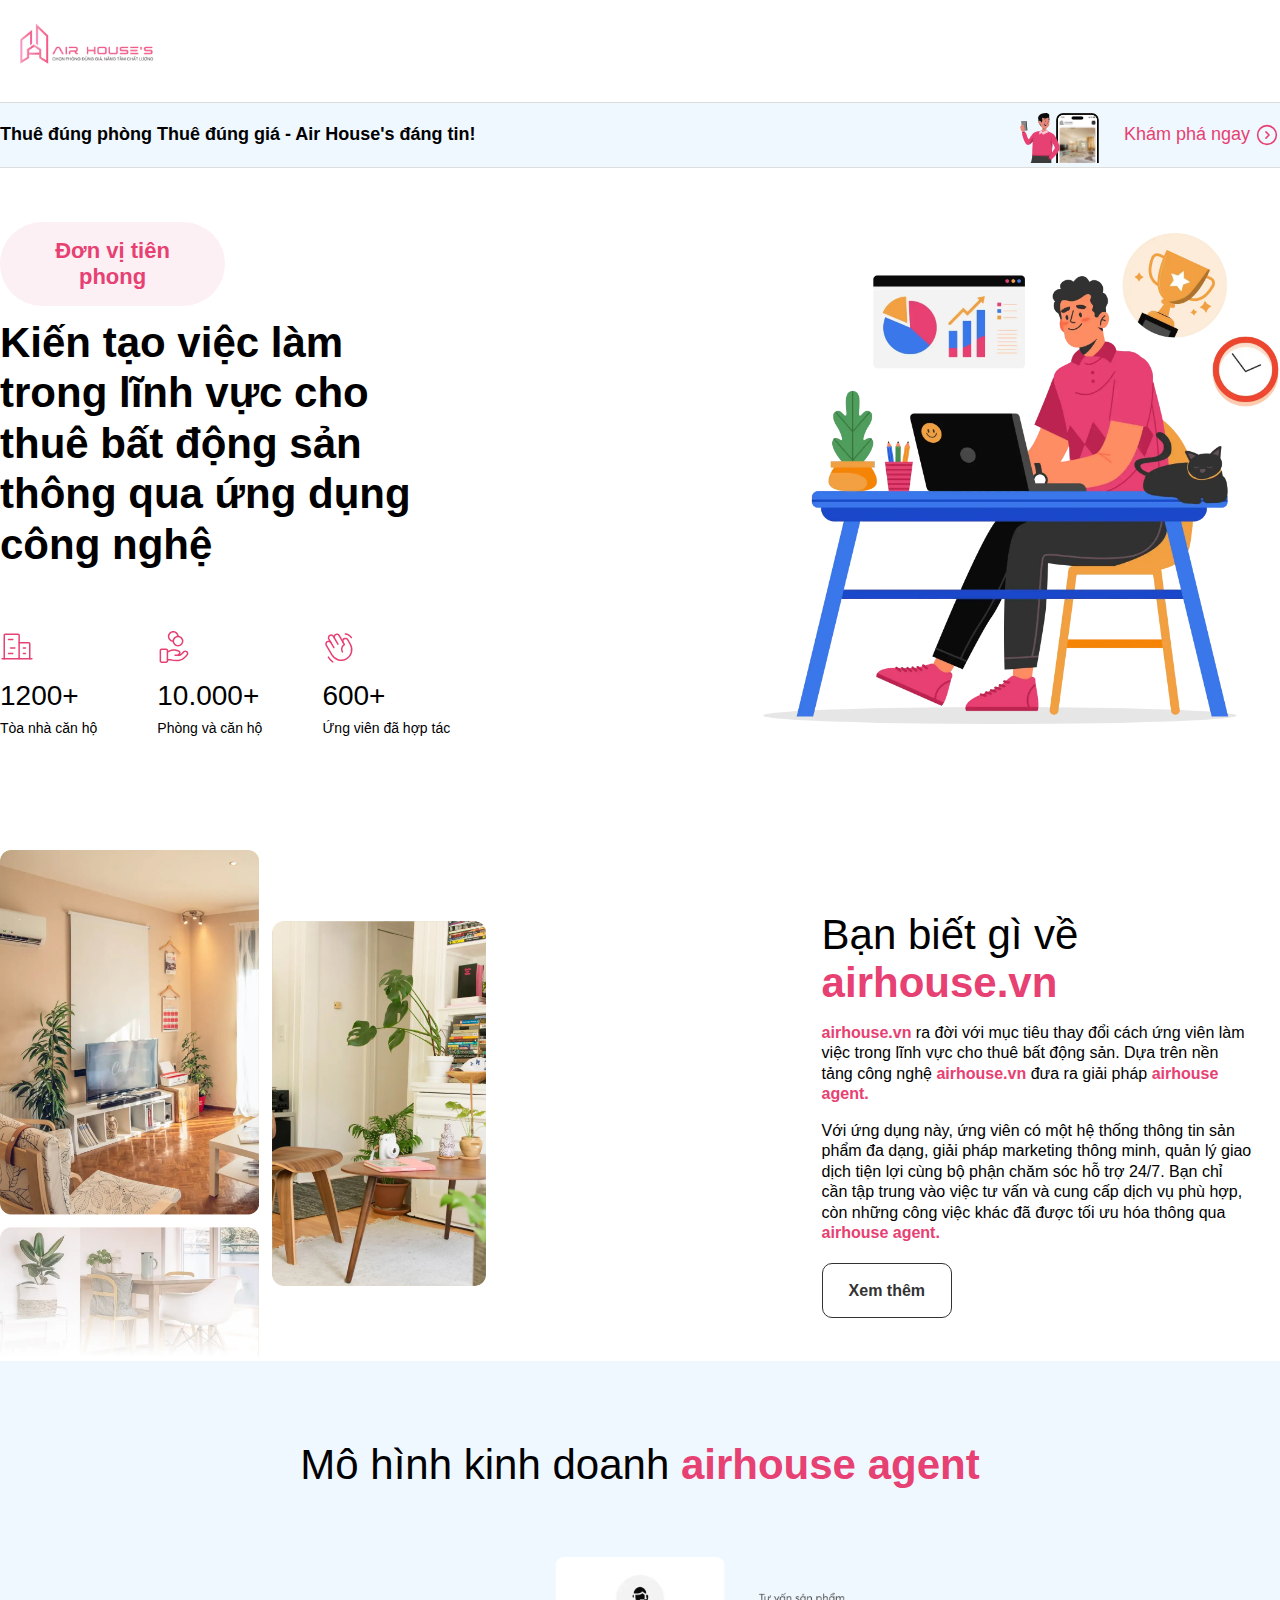
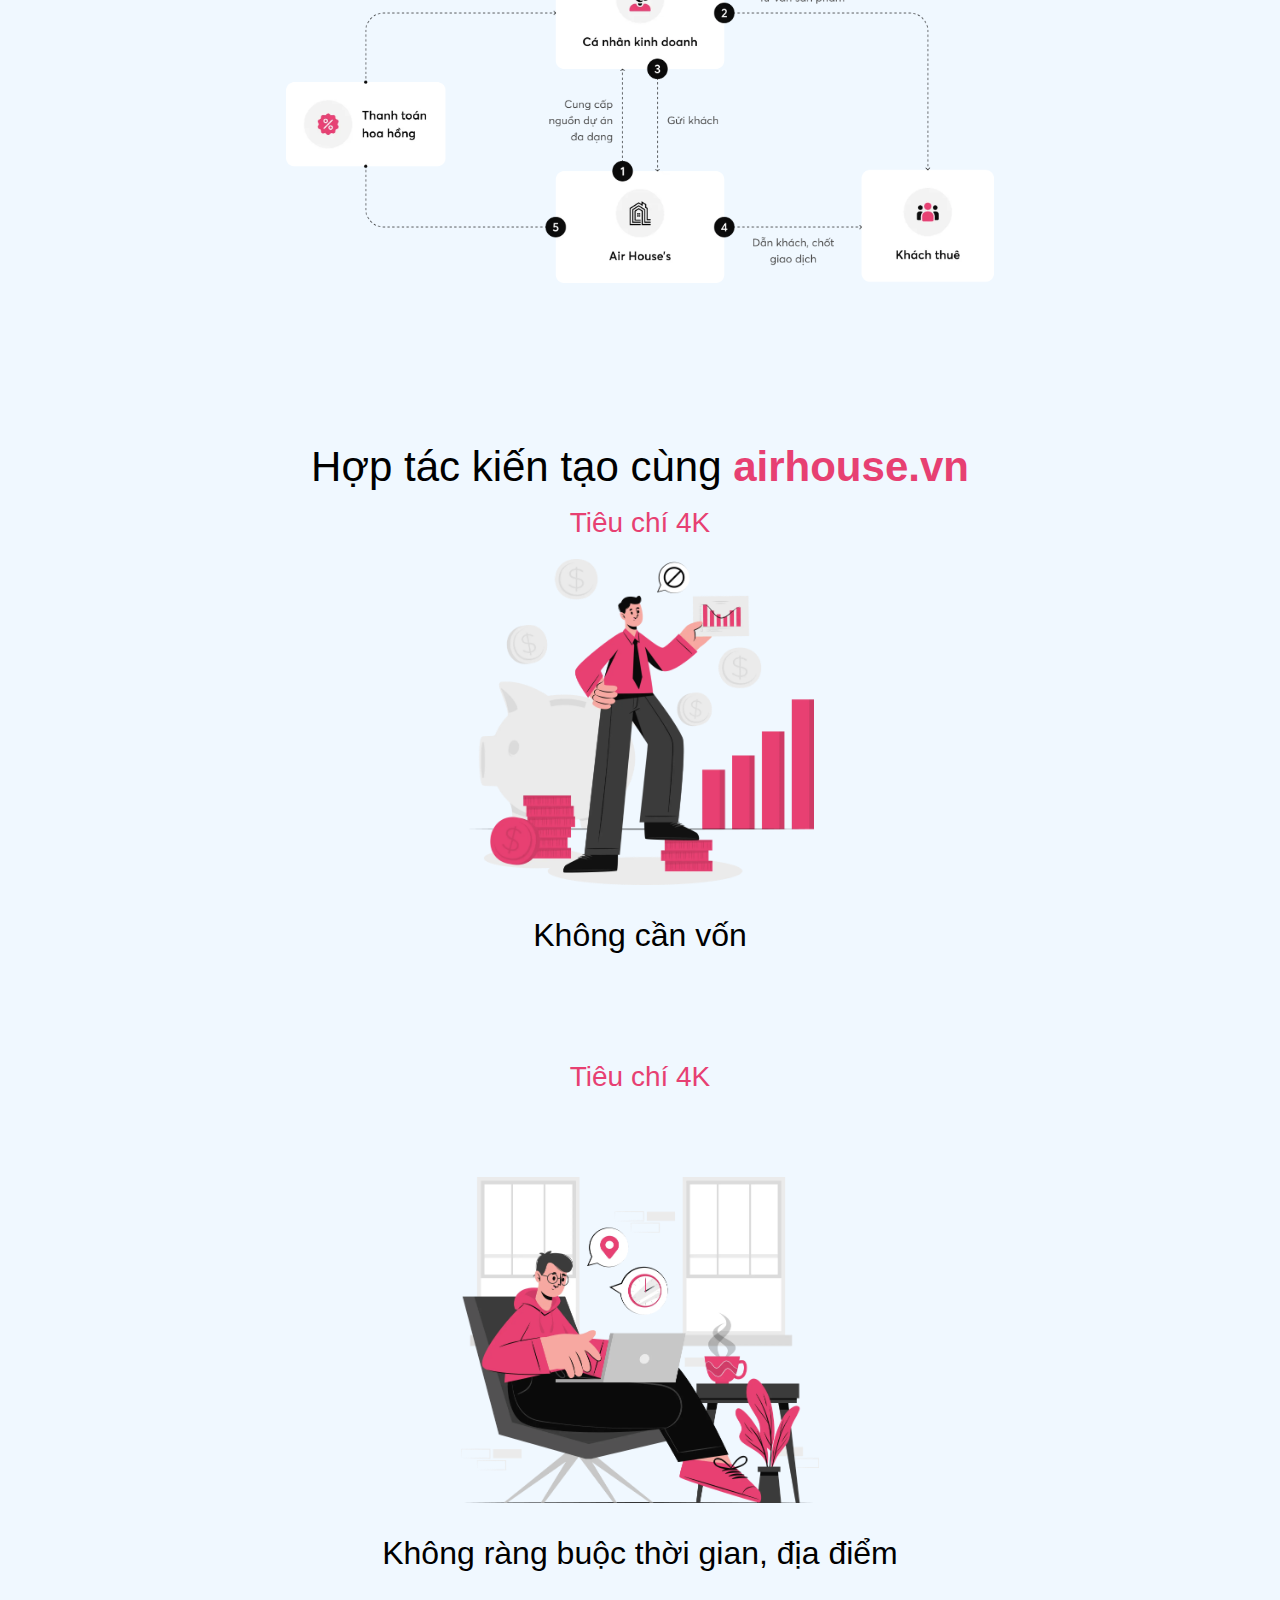
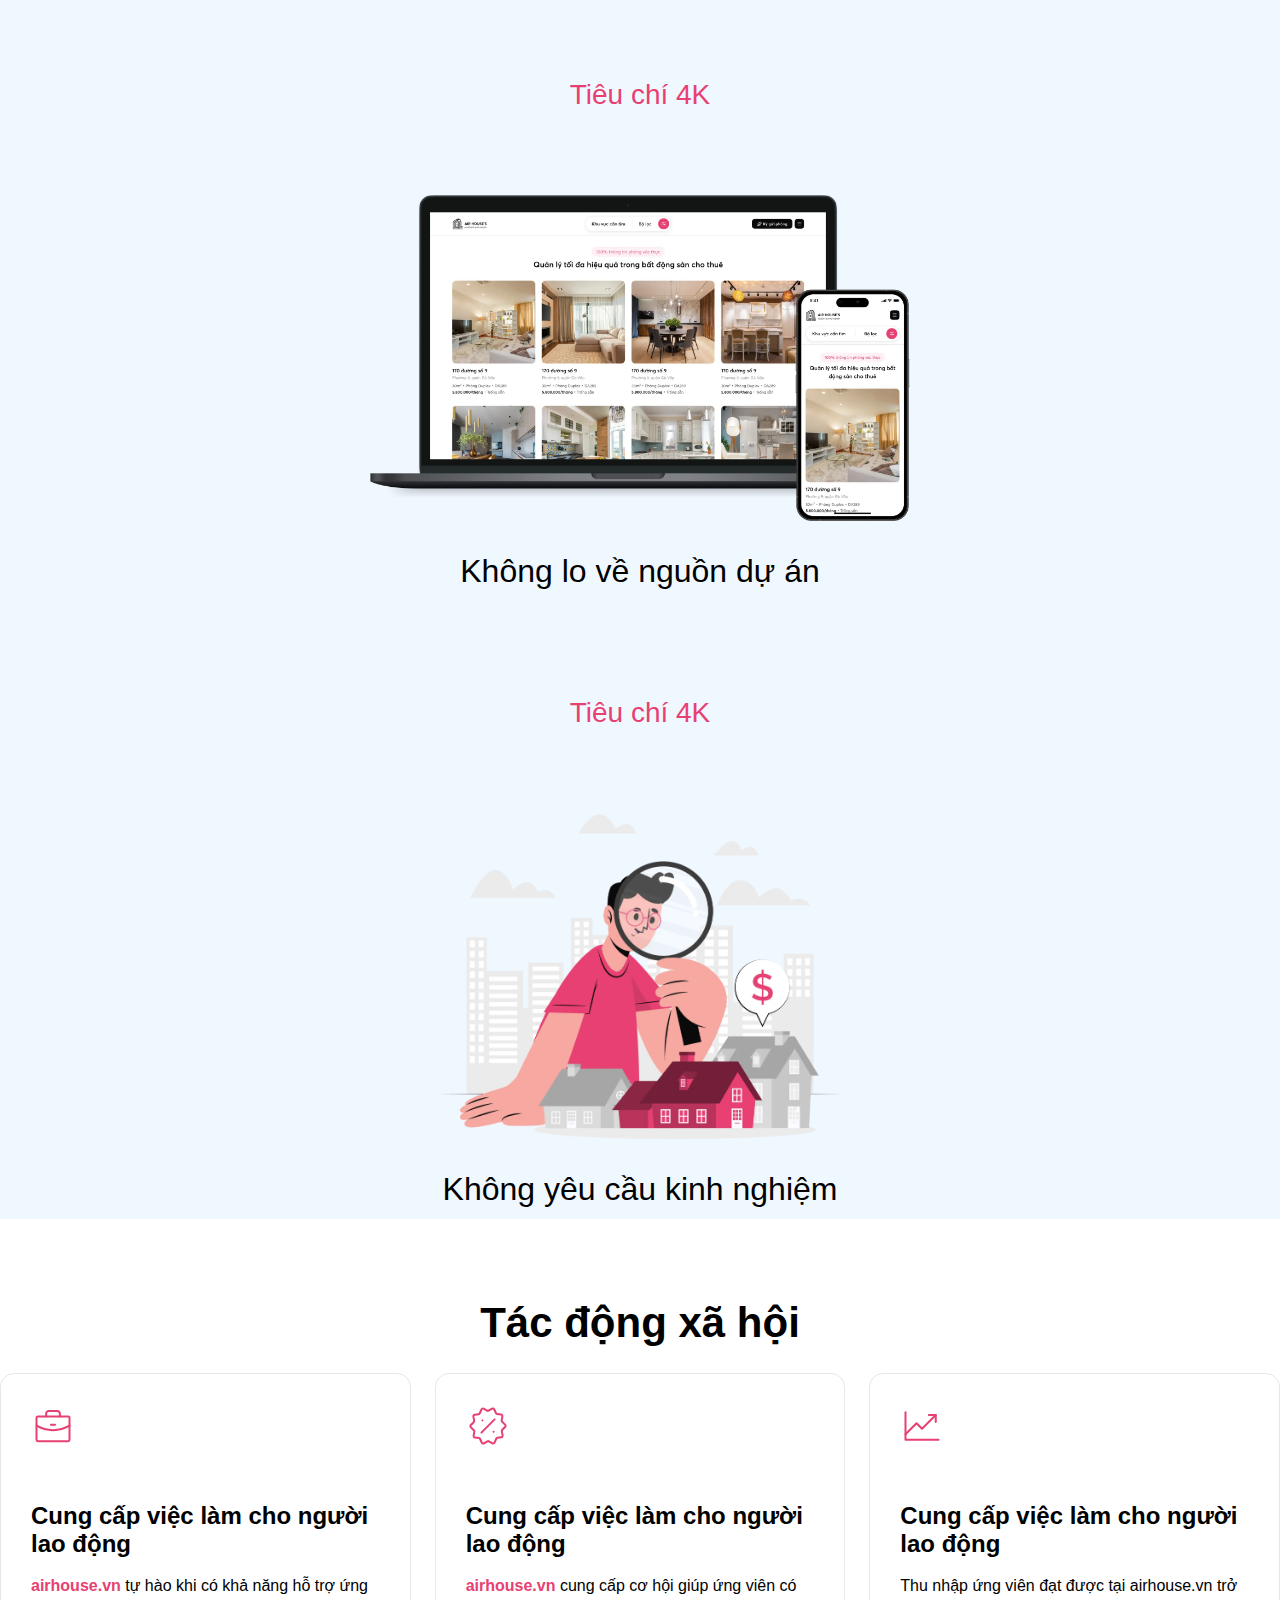
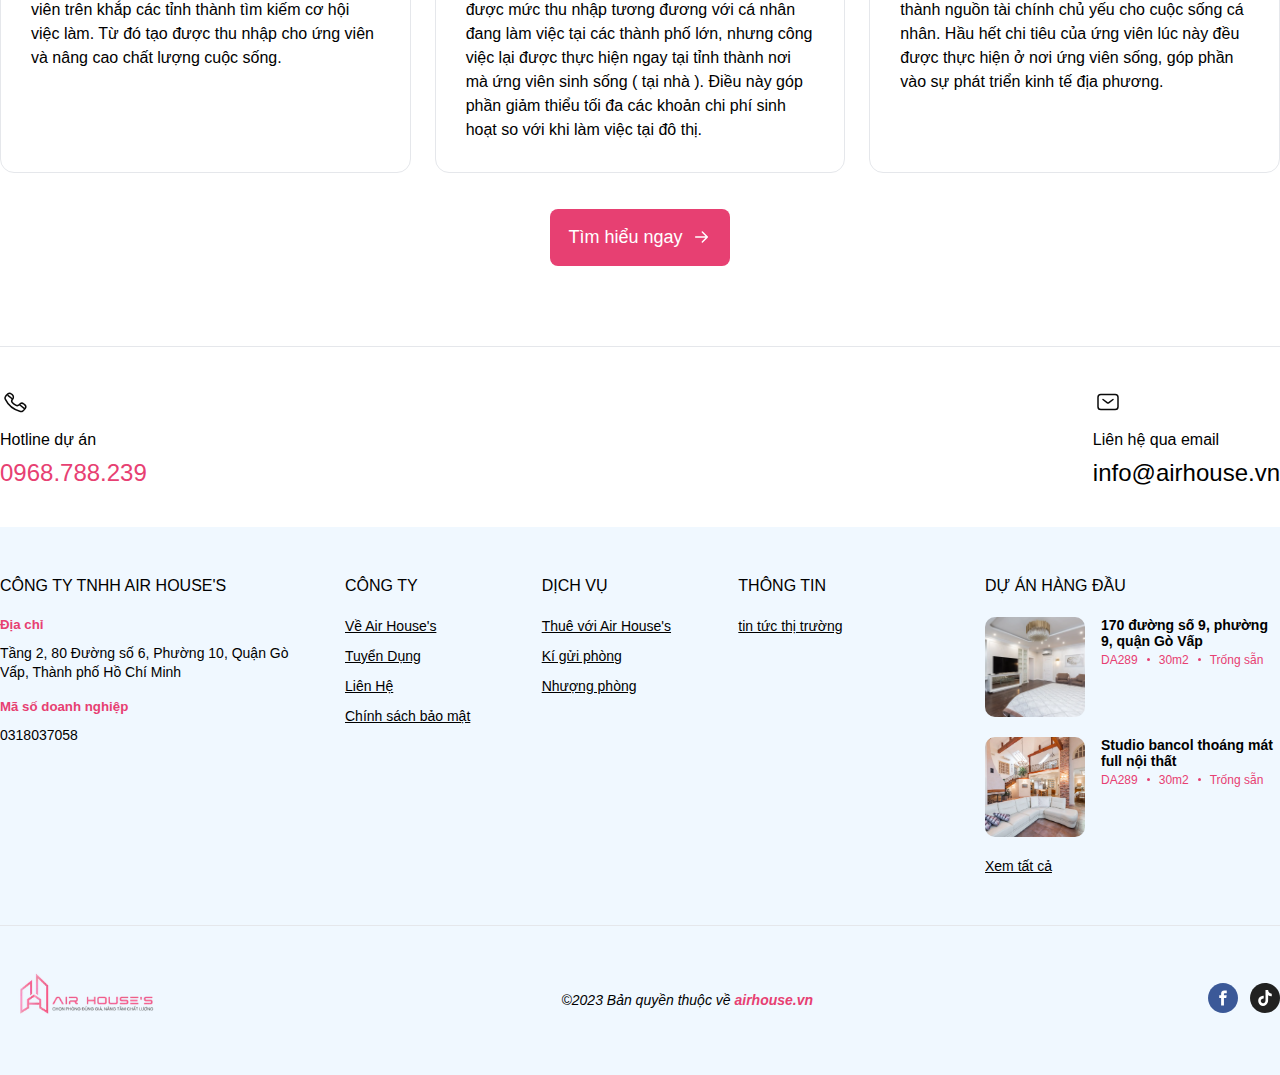
<file: Airhouse/index.html>
<!DOCTYPE html>
<html lang="en">
  <head>
    <meta charset="UTF-8" />
    <meta name="viewport" content="width=device-width, initial-scale=1.0" />
    <title>airhouse.vn</title>
    <link rel="stylesheet" href="main.css" />
    <link
      rel="stylesheet"
      href="https://cdnjs.cloudflare.com/ajax/libs/font-awesome/6.6.0/css/all.min.css"
      integrity="sha512-Kc323vGBEqzTmouAECnVceyQqyqdsSiqLQISBL29aUW4U/M7pSPA/gEUZQqv1cwx4OnYxTxve5UMg5GT6L4JJg=="
      crossorigin="anonymous"
      referrerpolicy="no-referrer"
    />
  </head>
  <body>
    <div class="container">
      <header>
        <div class="headerImg">
          <div class="img">
            <a href="#">
              <img
                src="./assets/image/header-logo-new.webp"
                alt="airhouse"
                width="175"
                height="65"
              />
            </a>
          </div>
        </div>
      </header>
      <div class="headerSticky">
        <div class="headerContent">
          <h3 class="heading">
            Thuê đúng phòng Thuê đúng giá - Air House's đáng tin!
          </h3>
          <div class="headerContent headerContent__img">
            <div class="imgNoise">
              <img
                src="./assets/image/noice-lllus.svg"
                alt="noice"
                width="80"
                height="50"
              />
            </div>
            <div class="headerNoice">
              <p>Khám phá ngay</p>
              <img
                src="./assets/image/arrow-rounded-right.svg"
                alt="arrow-rounded-right"
                width="26"
                height="26"
              />
            </div>
          </div>
        </div>
      </div>
      <div class="slider">
        <div class="sliderContent">
          <div class="itemsOne">
            <div class="itemButton">Đơn vị tiên phong</div>
            <div class="itemHeading">
              Kiến tạo việc làm trong lĩnh vực cho thuê bất động sản thông qua
              ứng dụng công nghệ
            </div>
            <div class="itemIcons">
              <div class="icons">
                <img
                  src="./assets/image/icon1.svg"
                  alt="icon1"
                  width="34"
                  height="34"
                />
                <h3>1200+</h3>
                <p>Tòa nhà căn hộ</p>
              </div>
              <div class="icons">
                <img
                  src="./assets/image/icon2.svg"
                  alt="icon1"
                  width="34"
                  height="34"
                />
                <h3>10.000+</h3>
                <p>Phòng và căn hộ</p>
              </div>
              <div class="icons">
                <img
                  src="./assets/image/icon3.svg"
                  alt="icon1"
                  width="34"
                  height="34"
                />
                <h3>600+</h3>
                <p>Ứng viên đã hợp tác</p>
              </div>
            </div>
          </div>
          <div class="itemsTwo">
            <img src="./assets/image/slider.webp" alt="slider" />
          </div>
        </div>
      </div>
      <div class="sliderOne">
        <div class="sliderContentOne">
          <div class="contentLeft">
            <img src="./assets/image/banner1.webp" alt="slider" />
          </div>
        </div>
        <div class="content">
          <div class="contentHeading">
            Bạn biết gì về <span>airhouse.vn</span>
          </div>
          <p>
            <span>airhouse.vn</span> ra đời với mục tiêu thay đổi cách ứng viên
            làm việc trong lĩnh vực cho thuê bất động sản. Dựa trên nền tảng
            công nghệ <span>airhouse.vn</span> đưa ra giải pháp
            <span>airhouse agent.</span>
          </p>
          <p>
            Với ứng dụng này, ứng viên có một hệ thống thông tin sản phẩm đa
            dạng, giải pháp marketing thông minh, quản lý giao dịch tiện lợi
            cùng bộ phận chăm sóc hỗ trợ 24/7. Bạn chỉ cần tập trung vào việc tư
            vấn và cung cấp dịch vụ phù hợp, còn những công việc khác đã được
            tối ưu hóa thông qua
            <span>airhouse agent.</span>
          </p>
          <div class="contentButton">
            <a href="#">Xem thêm</a>
          </div>
        </div>
      </div>
      <div class="model">
        <div class="businessModel">
          <div class="modelContent">
            <div class="modelHeading">
              Mô hình kinh doanh <span>airhouse agent</span>
            </div>
            <div class="image">
              <img src="./assets/image/h2.webp" alt="h2" />
            </div>
          </div>
        </div>
        <div class="businessModel">
          <div class="modelContent">
            <div class="modelHeading">
              Hợp tác kiến tạo cùng <span>airhouse.vn</span>
            </div>
            <div class="criteria">Tiêu chí 4K</div>
            <div class="image">
              <img src="./assets/image/h1.webp" alt="h1" />
              <p class="para">Không cần vốn</p>
            </div>
          </div>
        </div>
        <div class="businessModel">
          <div class="modelContent">
            <div class="criteria">Tiêu chí 4K</div>
            <div class="image">
              <img src="./assets/image/h3.webp" alt="h1" />
              <p class="para">Không ràng buộc thời gian, địa điểm</p>
            </div>
          </div>
        </div>
        <div class="businessModel">
          <div class="modelContent">
            <div class="criteria">Tiêu chí 4K</div>
            <div class="image">
              <img src="./assets/image/h4.webp" alt="h1" />
              <p class="para">Không lo về nguồn dự án</p>
            </div>
          </div>
        </div>
        <div class="businessModel">
          <div class="modelContent">
            <div class="criteria">Tiêu chí 4K</div>
            <div class="image">
              <img src="./assets/image/h5.webp" alt="h1" />
              <p class="para">Không yêu cầu kinh nghiệm</p>
            </div>
          </div>
        </div>
      </div>
      <div class="society">
        <h2>Tác động xã hội</h2>
        <div class="box">
          <div class="box-society">
            <div class="society-item">
              <img
                src="./assets/image/box1.svg"
                alt="box1"
                width="44"
                height="44"
              />
              <h4>Cung cấp việc làm cho người lao động</h4>
              <p>
                <span>airhouse.vn</span> tự hào khi có khả năng hỗ trợ ứng viên
                trên khắp các tỉnh thành tìm kiếm cơ hội việc làm. Từ đó tạo
                được thu nhập cho ứng viên và nâng cao chất lượng cuộc sống.
              </p>
            </div>
          </div>
          <div class="box-society">
            <div class="society-item">
              <img
                src="./assets/image/box2.svg"
                alt="box1"
                width="44"
                height="44"
              />
              <h4>Cung cấp việc làm cho người lao động</h4>
              <p>
                <span>airhouse.vn</span> cung cấp cơ hội giúp ứng viên có được
                mức thu nhập tương đương với cá nhân đang làm việc tại các thành
                phố lớn, nhưng công việc lại được thực hiện ngay tại tỉnh thành
                nơi mà ứng viên sinh sống ( tại nhà ). Điều này góp phần giảm
                thiểu tối đa các khoản chi phí sinh hoạt so với khi làm việc tại
                đô thị.
              </p>
            </div>
          </div>
          <div class="box-society">
            <div class="society-item">
              <img
                src="./assets/image/box3.svg"
                alt="box1"
                width="44"
                height="44"
              />
              <h4>Cung cấp việc làm cho người lao động</h4>
              <p>
                Thu nhập ứng viên đạt được tại airhouse.vn trở thành nguồn tài
                chính chủ yếu cho cuộc sống cá nhân. Hầu hết chi tiêu của ứng
                viên lúc này đều được thực hiện ở nơi ứng viên sống, góp phần
                vào sự phát triển kinh tế địa phương.
              </p>
            </div>
          </div>
        </div>
        <div class="society-button">
          <button>
            Tìm hiểu ngay
            <img src="./assets/image/arrow-right.svg" alt="arrow-right" />
          </button>
        </div>
      </div>
      <footer>
        <div class="footer-top">
          <div class="footer-box">
            <img src="./assets/image/footer1.svg" alt="footer">
            <p>Hotline dự án</p>
            <h2 class="hotline">0968.788.239</h2>
          </div>
          <div class="footer-box">
            <img src="./assets/image/footer2.svg" alt="footer">
            <p>Liên hệ qua email</p>
            <h2>info@airhouse.vn</h2>
          </div>
        </div>
        <div class="footer-bottom">
          <div class="footer-content">
            <div class="footer-info">
              <h4>công ty tnhh air house's</h4>
              <div class="info-item">
                <h5>Địa chỉ</h5>
                <p>Tầng 2, 80 Đường số 6, Phường 10, Quận Gò Vấp, Thành phố Hồ Chí Minh</p>
              </div>
              <div class="info-item">
                <h5>Mã số doanh nghiệp</h5>
                <p>0318037058</p>
              </div>
            </div>
            <div class="footer-cate">
              <div class="cate-item">
                <h4>công ty</h4>
                <ul>
                  <li><a href="#">Về Air House's</a></li>
                  <li><a href="#">Tuyển Dụng </a></li>
                  <li><a href="#">Liên Hệ</a></li>
                  <li><a href="#">Chính sách bảo mật</a></li>
                </ul>
              </div>
              <div class="cate-item">
                <h4>dịch vụ</h4>
                <ul>
                  <li><a href="#">Thuê với Air House's</a></li>
                  <li><a href="#">Kí gửi phòng</a></li>
                  <li><a href="#">Nhượng phòng</a></li>
                </ul>
              </div>
              <div class="cate-item">
                <h4>thông tin</h4>
                <ul>
                  <li><a href="#">tin tức thị trường</a></li>
                </ul>
              </div>
            </div>
            <div class="footer-project">
              <h4>dự án hàng đầu</h4>
              <div class="project">
                <div class="project-item">
                  <div class="items-img">
                    <img src="./assets/image/footer3.webp" alt="footer">
                  </div>
                  <div class="project-info">
                    <p>170 đường số 9, phường 9, quận Gò Vấp</p>
                    <div class="items">
                      <p>DA289</p>
                      <div class="round"></div>
                      <p>30m2</p>
                      <div class="round"></div>
                      <p>Trống sẵn</p>
                    </div>
                  </div>
                </div>
              </div>
              <div class="project">
                <div class="project-item">
                  <div class="items-img">
                    <img src="./assets/image/footer4.webp" alt="footer">
                  </div>
                  <div class="project-info">
                    <p>Studio bancol thoáng mát full nội thất</p>
                    <div class="items">
                      <p>DA289</p>
                      <div class="round"></div>
                      <p>30m2</p>
                      <div class="round"></div>
                      <p>Trống sẵn</p>
                    </div>
                  </div>
                </div>
              </div>
              <a href="#">Xem tất cả</a>
            </div>
          </div>
          <div class="footer-top">
            <div class="footer-box">
              <a href="#">
                <img
                  src="./assets/image/header-logo-new.webp"
                  alt="airhouse"
                  width="175"
                  height="65"
                />
              </a>
            </div>
            <div class="footer-box">
              <p class="airhouse">©2023 Bản quyền thuộc về <span>airhouse.vn</span></p>
            </div>
            <div class="footer-box">
              <div class="items-img">
                <img src="./assets/image/facebook.svg" alt="fb" width="30" height="30">
                <img src="./assets/image/tiktok.svg" alt="tt" width="30" height="30">
              </div>
            </div>
          </div>
        </div>
      </footer>
    </div>
  </body>
</html>
</file>
<file: Airhouse/main.css>
* {
    margin: 0;
    padding: 0;
    box-sizing: border-box;
}

:root {
    --airhouse-color: #e74072; 
    --airhouse-fontSize: 42px;
    --airhouse-fontWeight: 600;
    --airhouse-background: #f0f8ff;
}

.container {
    font-family: sans-serif, 'Times New Roman';
}
.headerImg {
    padding: 16px 0;
}
.img {
    font-size: .875rem;
    line-height: 1.25rem;
}
.img a {
    display: block;
    width: 100%;
}
.img img {
    max-width: 100%;
    height: auto;
}
.headerSticky {
    position: sticky;
    top: 0;
    z-index: 30;
}
.headerContent {
    display: flex;
    justify-content: space-between;
    align-items: center;
    gap: 24px;
    background: var(--airhouse-background);
    border-top: 1px solid #ddd;
    border-bottom: 1px solid #ddd;
}
.headerContent__img {
    border-top: none;
    border-bottom: none;
}
.heading {
    font-size: 18px;
    font-weight: var(--airhouse-fontWeight);
}
.headerNoice {
    display: flex;
    align-items: center;
    gap: 4px;
}
.imgNoise {
    margin-top: 10px;
}
.headerNoice {
    font-size: 18px;
    font-weight: normal;
    color: var(--airhouse-color);
}
.sliderContent {
    display: flex;
    gap: 60px;
    padding: 54px 0;
}
.itemsOne {
    display: flex;
    flex-direction: column;
}
.itemButton {
    width: 32%;
    background: #fdf0f4;
    text-align: center;
    color: var(--airhouse-color);
    font-size: 22px;
    font-weight: var(--airhouse-fontWeight);
    padding: 16px 24px;
    border-radius: 50px;
}
.itemHeading {
    width: 62%;
    margin-top: 12px;
    margin-bottom: 60px;
    font-size: var(--airhouse-fontSize);
    line-height: 120%;
    font-weight: var(--airhouse-fontWeight);
}
.itemIcons {
    display: flex;
    gap: 60px;
}
.itemIcons h3 {
    font-size: 28px;
    margin-top: 12px;
    font-weight: 500;
}
.itemIcons p {
    font-size: 14px;
    margin-top: 8px;
    font-weight: 500;
}
.itemsTwo {
    position: relative;
    width: 100%;
}
.itemsTwo img {
    position: absolute;
    height: 100%;
    width: 100%;
    inset: 0px;
    object-fit: contain;
    color: transparent;
}
.sliderOne {
    display: flex;
    align-items: center;
    gap: 35%;
    padding-top: 60px;
}
.contentLeft {
    display: block;
    width: 100%;
}
.contentLeft img {
    max-width: 130%;
    object-fit: contain;
    color: transparent;
}
.contentHeading {
    font-size: var(--airhouse-fontSize);
}
.content span {
    color: var(--airhouse-color);
    font-weight: var(--airhouse-fontWeight);
}
.content p {
    width: 94%;
    font-size: 16px;
    margin-top: 16px;
    line-height: 128%;
}
.contentButton {
    margin-top: 38px;
}
.contentButton a {
    text-decoration: none;
    padding: 18px 26px;
    border: 1px solid #333;
    border-radius: 10px;
    color: #333;
    font-weight: var(--airhouse-fontWeight);
}
.model {
    background: var(--airhouse-background);
}
.businessModel {
    padding: 80px 0;
}
.modelContent {
    position: relative;
    width: 100%;
    height: 442px;
}
.modelContent .image {
    position: absolute;
    left: 0;
    right: 0;
    top: 100px;
    bottom: 0;
    padding-top: 16px;
}
.modelContent img {
    width: 100%;
    height: 100%;
    object-fit: contain;
    color: transparent;
}
.modelContent .criteria{
    text-align: center;
    font-size: 28px;
    color: var(--airhouse-color);
    margin-top: 16px;
}
.modelContent .para {
    text-align: center;
    font-size: 32px;
    margin-top: 28px;
}
.modelHeading {
    font-size: var(--airhouse-fontSize);
    text-align: center;
}
.modelContent span {
    color: var(--airhouse-color);
    font-weight: var(--airhouse-fontWeight);
}
.society {
    padding: 80px 0; 
}
.society h2 {
    text-align: center;
    font-size: var(--airhouse-fontSize);
    margin-bottom: 26px;
}
.box {
    display: flex;
    gap: 24px;
}
.box-society {
    flex: 1;
    padding: 30px;
    border: 1px solid #e5e7eb;
    border-radius: 14px;
}
.box-society h4 {
    font-size: 24px;
    margin: 50px 0 16px 0;
}
.box-society span {
    color: var(--airhouse-color);
    font-weight: var(--airhouse-fontWeight);
}
.box-society p {
    line-height: 150%;
}
.society-button {
    margin-top: 36px;
    display: flex;
    justify-content: center;
}
.society-button button {
    padding: 18px;
    display: flex;
    align-items: center;
    gap: 8px;
    background: #e74072;
    color: #fff;
    font-size: 18px;
    cursor: pointer;
    border-radius: 8px;
    border: none;
}
footer {
    border-top: 1px solid #e5e7eb;
}
.footer-top {
    display: flex;
    justify-content: space-between;
    align-items: center;
    padding: 40px 0;
}
.footer-top p {
    margin: 10px 0;
}
.footer-top h2 {
    font-weight: 500;
}
.footer-top .airhouse {
    font-size: 14px;
    font-style: italic;
}
.footer-top span {
    color: var(--airhouse-color);
    font-weight: var(--airhouse-fontWeight);
}
.footer-top .items-img img {
    margin-left: 8px;
}
.footer-top .hotline {
    color: var(--airhouse-color);
}
.footer-bottom {
    background: var(--airhouse-background);
}
.footer-content {
    display: flex; 
    gap: 50px;
    padding: 50px 0;
    border-bottom: 1px solid #e5e7eb;
}
.footer-content h4 {
    text-transform: uppercase;
    font-weight: 500;
    margin-bottom: 22px;
}
.footer-info {
    flex: 1;
}
.info-item {
    margin-bottom: 16px;
}
.footer-info h5 {
    color: var(--airhouse-color);
    margin-bottom: 12px;
}
.footer-info p {
    font-size: 14px;
    line-height: 140%;
    font-weight: normal;
}
.footer-cate {
    flex: 2;
    display: flex;
}
.cate-item {
    flex: 1;
}
.cate-item ul {
    list-style: none;
}
.cate-item li {
    margin-bottom: 12px;
}
.cate-item a {
    font-size: 14px;
    color: #000;
}
.footer-project {
    flex: 1;
}
.footer-project a {
    font-size: 14px;
    color: #000;
}
.project {
    margin-bottom: 16px;
}
.project-item {
    display: flex;
    gap: 16px;
}
.project-info .items {
    display: flex;
    gap: 4px;
}
.project-info p {
    font-size: 14px;
    font-weight: bolder;
    margin-bottom: 4px;
}
.project-info .items p {
    color: var(--airhouse-color);
    font-size: 12px;
    font-weight: normal;
}
.project-info .round {
    width: 3px;
    height: 3px;
    background-color: var(--airhouse-color);
    border-radius: 50%;
    margin: 5px;
}
.project .items-img img {
    height: 100px;
    width: 100px;
    object-fit: cover;
    color: transparent;
    border-radius: 10px;
}

@media only screen and (max-width: 600px), (max-width: 768px), (max-width: 992px) {
    .headerImg {
        max-width: 700px;
        margin: 0 auto;
    }
    .headerContent {
        flex-direction: column;
        gap: 0;
    }
    .headerContent .heading {
        font-size: 14px;
        margin-top: 12px;
    }
    .headerContent__img {
        display: flex;
        flex-direction: row;
        gap: 12px;
    }
    .imgNoise {
        margin-top: 0;
    }
    .imgNoise img {
        width: 54px;
    }
    .headerNoice p {
        font-size: 14px;
    }
    .headerNoice img {
        width: 16px;
    }
    .slider {
        max-width: 700px;
        margin: 0 auto;
    }
    .sliderContent {
        flex-direction: column;
    }
    .itemButton {
        margin: 0 auto;
        width: 30%;
        font-size: 16px;
        padding: 12px;
    }
    .itemHeading {
        margin: 0 auto;
        font-size: 28px;
        text-align: center;
        margin-top: 16px;
        font-weight: 500;
    }
    .itemIcons {
        justify-content: center;
        margin-top: 16px;
    }
    .icons {
        text-align: center;
    }
    .itemsTwo {
        text-align: center;
    }
    .itemsTwo img {
        position: relative;
        height: 100%;
        width: 50%;
        inset: 0px;
        object-fit: contain;
        color: transparent;
    }
    .sliderOne {
        max-width: 700px;
        margin: 0 auto;
        flex-direction: column-reverse;
        gap: 60px;
    }
    .content p {
        width: 82%;
        font-size: 14px;
        padding-top: 14px;
        margin: 0 auto;
    }
    .contentHeading {
        text-align: center;
        font-size: 28px;
    }
    .contentButton {
        margin-left: 9%;
    }
    .contentButton a {
        padding: 12px;
        font-size: 16px;
    }
    .contentLeft {
        text-align: center;
    }
    .contentLeft img {
        max-width: 60%;
    }
    .businessModel {
        padding: 60px 0;
    }
    .modelHeading {
        font-size: 26px;
    }
    .image {
        text-align: center;
    }
    .image img {
        width: 70%;
        height: 70%;
    }
    .modelContent .para, .modelContent .criteria {
        font-size: 18px;
    }
    .society {
        padding: 60px 0;
    }
    .society h2{
        font-size: 28px;
    }
    .box {
        flex-direction: column;
        padding: 0 14px;
    }
    .box-society h4 {
        font-size: 18px;
        margin: 30px 0 14px 0;
    }
    .box-society p {
        font-size: 14px;
    }
    .society-button button {
        padding: 14px;
        font-size: 14px;
    }
    .footer-top {
        flex-direction: column;
        align-items: flex-start;
        gap: 20px;
        padding: 24px 12px;
    }
    .footer-content {
        flex-direction: column;
        padding: 24px 12px;
    }
}
@media only screen and (max-width: 992px) {
    .box {
        max-width: 700px;
        margin: 0 auto;
    }
    .footer-top {
        padding: 36px 5rem;
    }
    .footer-content {
        padding: 36px 5rem;
    }
}
@media screen and (max-width: 1024px) {
    .headerImg {
        padding: 16px 42px;
    }
    .headerContent {
        padding: 0 42px;
    }
    .sliderContent {
        padding: 54px 42px;
    }
    .itemButton {
        width: 42%;
    }
    .itemHeading {
        font-size: 38px;
    }
    .sliderOne {
        padding: 60px 42px 0 42px;
    }
    .businessModel {
        margin-top: 32px;
    }
    .box {
        padding: 0 42px;
    }
    .footer-top {
        padding: 40px 42px;
    }
    .footer-bottom {
        padding: 0 42px;
    }
}
</file>
